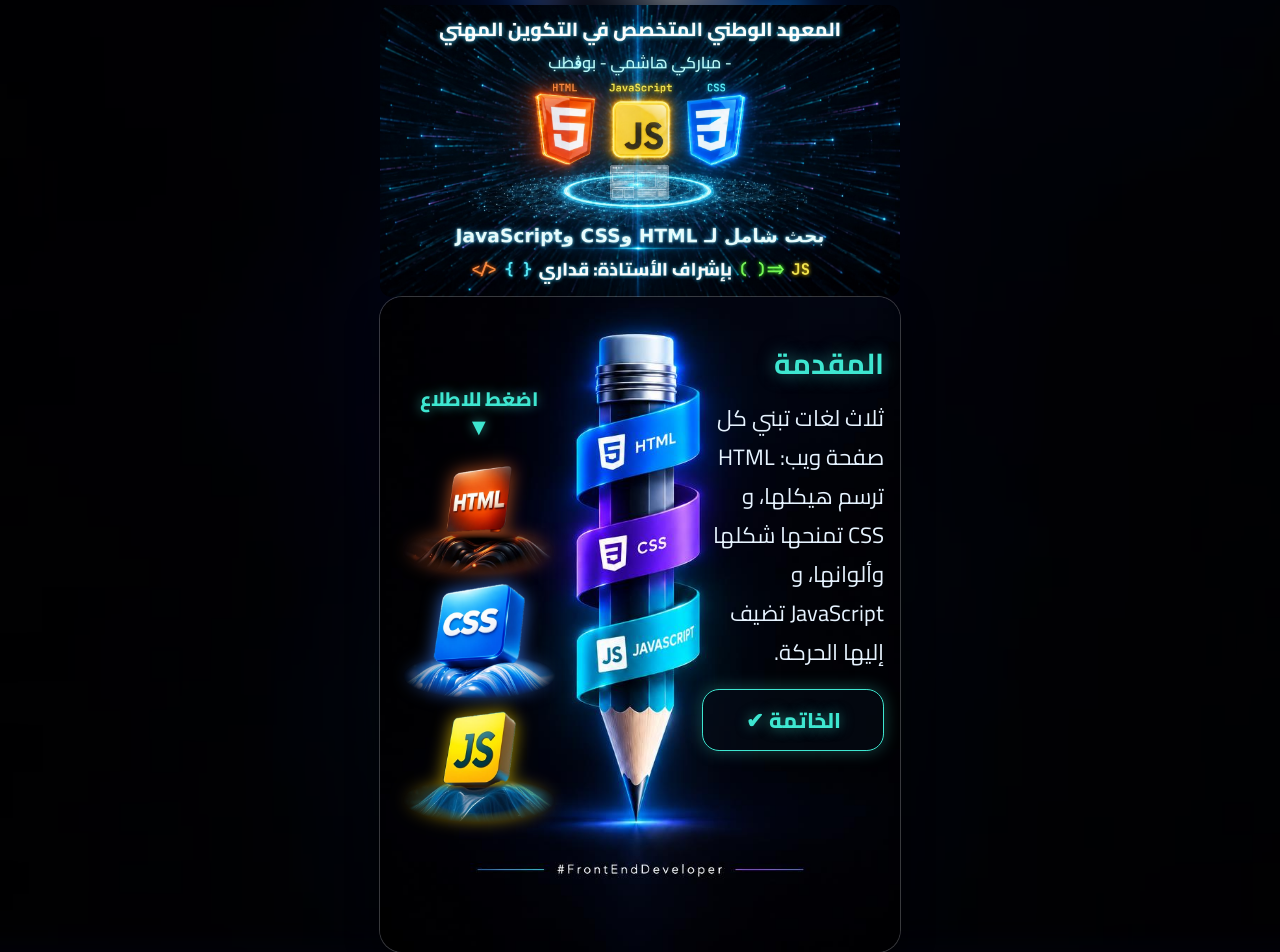
<file: index.html>
<!DOCTYPE html>
<html lang="ar" dir="rtl">
<head>
<meta charset="UTF-8">
<meta name="viewport" content="width=device-width, initial-scale=1">
<title>HTML وCSS وJavaScript: ثلاث لغات تبني الويب</title>
<link rel="preconnect" href="https://fonts.googleapis.com">
<link href="https://fonts.googleapis.com/css2?family=Cairo:wght@400;700;800&display=swap" rel="stylesheet">
<link rel="stylesheet" href="style.css">
</head>
<body>
<main class="hero">
  <div class="top">
    <img src="images/header.jpg" alt="اسم المعهد وشعارات HTML وCSS وJavaScript، بحث شامل، إشراف الأستاذة" onerror="this.style.display='none'">
  </div>

  <div class="stage">
    <p class="hint">اضغط للاطلاع <span aria-hidden="true">▼</span></p>
    <nav class="pages" aria-label="البحوث">
      <a id="p-html" href="html.html" aria-label="بحث HTML"><img src="images/html-icon.png" alt="HTML" onerror="this.style.display='none'"></a>
      <a id="p-css" href="css.html" aria-label="بحث CSS"><img src="images/css-icon.png" alt="CSS" onerror="this.style.display='none'"></a>
      <a id="p-js" href="javascript.html" aria-label="بحث JavaScript"><img src="images/js-icon.png" alt="JavaScript" onerror="this.style.display='none'"></a>
    </nav>

    <div class="side">
    <section class="intro">
      <h2>المقدمة</h2>
      <p>ثلاث لغات تبني كل صفحة ويب: HTML ترسم هيكلها، و CSS تمنحها شكلها وألوانها، و JavaScript تضيف إليها الحركة.</p>
    </section>

    <button id="concl-btn" class="cbtn" type="button" aria-expanded="false" aria-controls="concl-panel">الخاتمة ✔</button>
    </div>

    <section id="concl-panel" class="cpanel" hidden>
      <button id="concl-close" class="cclose" type="button" aria-label="إغلاق">×</button>
      <h3>الخاتمة العامة</h3>
      <ul>
        <li><img src="images/html-logo.png" alt="" onerror="this.style.display='none'"><span>HTML ترسم هيكل الصفحة وتنظم محتواها.</span></li>
        <li><img src="images/css-logo.png" alt="" onerror="this.style.display='none'"><span>CSS تنسق شكلها وتناسب بها كل الشاشات.</span></li>
        <li><img src="images/js-logo.png" alt="" onerror="this.style.display='none'"><span>JavaScript تضيف التفاعل وتغيّر المحتوى.</span></li>
      </ul>
    </section>
  </div>
</main>
<script src="script.js"></script>
</body>
</html>
</file>
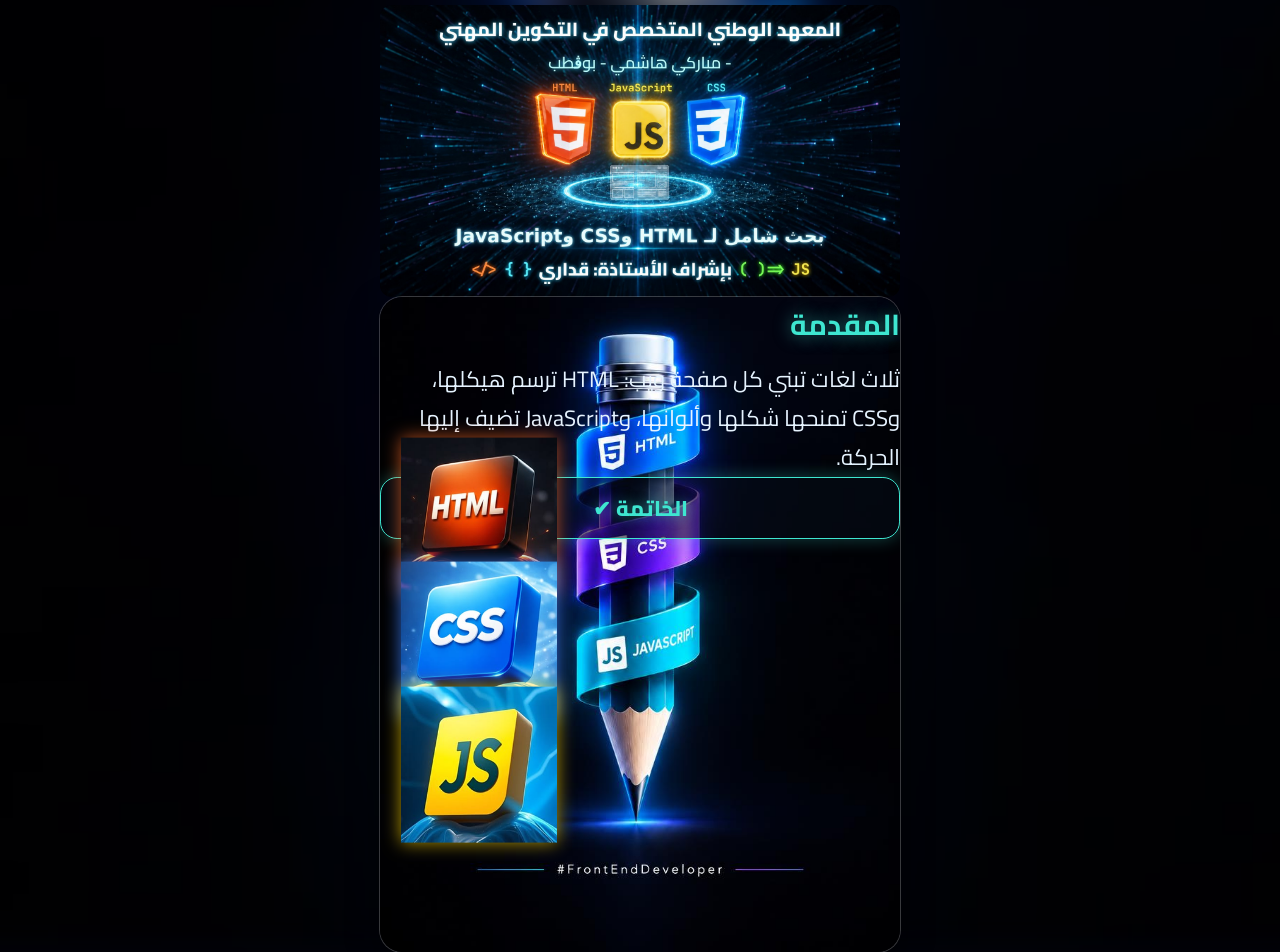
<file: conclusion.html>
<!DOCTYPE html>
<html lang="ar" dir="rtl">
<head>
<meta charset="UTF-8">
<meta name="viewport" content="width=device-width, initial-scale=1">
<title>HTML وCSS وJavaScript: ثلاث لغات تبني الويب</title>
<link rel="preconnect" href="https://fonts.googleapis.com">
<link href="https://fonts.googleapis.com/css2?family=Cairo:wght@400;700;800&display=swap" rel="stylesheet">
<link rel="stylesheet" href="style.css">
</head>
<body>
<main class="hero">
  <div class="top">
    <img src="images/header.jpg" alt="اسم المعهد وشعارات HTML وCSS وJavaScript، بحث شامل، إشراف الأستاذة" onerror="this.style.display='none'">
  </div>

  <div class="stage">
    <nav class="pages" aria-label="البحوث">
      <a id="p-html" href="html.html" aria-label="بحث HTML"><img src="images/html-logo.png" alt="HTML" onerror="this.style.display='none'"></a>
      <a id="p-css" href="css.html" aria-label="بحث CSS"><img src="images/css-logo.png" alt="CSS" onerror="this.style.display='none'"></a>
      <a id="p-js" href="javascript.html" aria-label="بحث JavaScript"><img src="images/js-logo.png" alt="JavaScript" onerror="this.style.display='none'"></a>
    </nav>

    <section class="intro">
      <h2>المقدمة</h2>
      <p>ثلاث لغات تبني كل صفحة ويب: HTML ترسم هيكلها، وCSS تمنحها شكلها وألوانها، وJavaScript تضيف إليها الحركة.</p>
    </section>

    <button id="concl-btn" class="cbtn" type="button" aria-expanded="false" aria-controls="concl-panel">الخاتمة ✔</button>

    <section id="concl-panel" class="cpanel" hidden>
      <button id="concl-close" class="cclose" type="button" aria-label="إغلاق">×</button>
      <h3>الخاتمة العامة</h3>
      <ul>
        <li><img src="images/html-logo.png" alt="" onerror="this.style.display='none'"><span>HTML ترسم هيكل الصفحة وتنظم محتواها.</span></li>
        <li><img src="images/css-logo.png" alt="" onerror="this.style.display='none'"><span>CSS تنسق شكلها وتناسب بها كل الشاشات.</span></li>
        <li><img src="images/js-logo.png" alt="" onerror="this.style.display='none'"><span>JavaScript تضيف التفاعل وتغيّر المحتوى.</span></li>
      </ul>
    </section>
  </div>
</main>
<script src="script.js"></script>
</body>
</html>
</file>
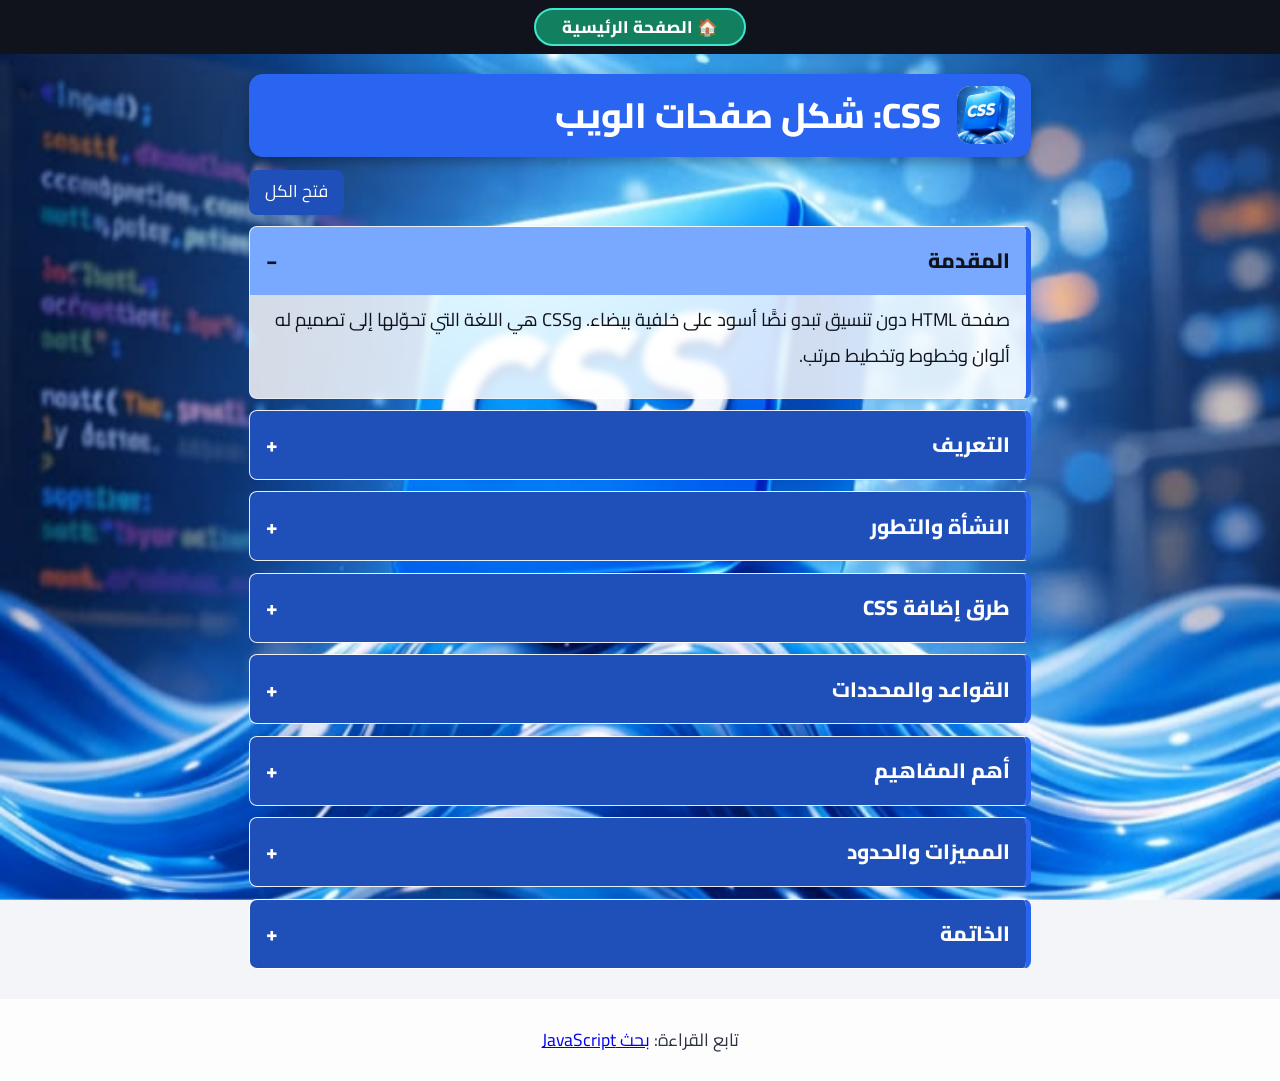
<file: css.html>
<!DOCTYPE html>
<html lang="ar" dir="rtl">
<head>
<meta charset="UTF-8">
<meta name="viewport" content="width=device-width, initial-scale=1">
<title>بحث عن CSS</title>
<link rel="preconnect" href="https://fonts.googleapis.com">
<link href="https://fonts.googleapis.com/css2?family=Cairo:wght@400;700;800&display=swap" rel="stylesheet">
<link rel="stylesheet" href="style.css">
</head>
<body class="page-css">
<nav class="tabs" aria-label="التنقل">
  <a class="t-intro" href="index.html">المقدمة العامة</a>
  <a class="t-html" href="html.html">HTML</a>
  <a class="t-css" href="css.html" aria-current="page">CSS</a>
  <a class="t-js" href="javascript.html">JavaScript</a>
  <a class="t-end" href="conclusion.html">الخاتمة العامة</a>
</nav>
<div class="bg" style="--bg:url(images/css-hero.jpg)"></div>
<main>
  <h1 class="title"><img src="images/css-logo.png" alt="" onerror="this.style.display='none'"><span>CSS: شكل صفحات الويب</span></h1>
  <div class="tools"><button id="toggle-all" type="button">فتح الكل</button></div>

  <details><summary>المقدمة</summary><div>
    <p>صفحة HTML دون تنسيق تبدو نصًّا أسود على خلفية بيضاء. وCSS هي اللغة التي تحوّلها إلى تصميم له ألوان وخطوط وتخطيط مرتب.</p>
  </div></details>

  <details><summary>التعريف</summary><div>
    <p>CSS اختصار لـ Cascading Style Sheets أي صفحات الأنماط المتتالية. هي لغة أنماط تصف مظهر عناصر HTML: ألوانها وأحجامها ومواقعها وطريقة عرضها على مختلف الشاشات.</p>
  </div></details>

  <details><summary>النشأة والتطور</summary><div>
    <p>اقترح هوكون فيوم لي فكرتها عام 1994 لفصل الشكل عن المحتوى. صدرت CSS1 توصيةً رسمية في ديسمبر 1996، ثم CSS2 عام 1998، أما CSS3 فتطورت على شكل وحدات مستقلة تضيف كل واحدة منها ميزات جديدة كالتحويلات والحركة والتخطيط المرن.</p>
  </div></details>

  <details><summary>طرق إضافة CSS</summary><div>
    <p>ثلاث طرق: داخل الوسم نفسه بالخاصية <code>style</code> (أقلها تنظيمًا)، أو داخل وسم <code>style</code> في رأس الصفحة، أو في ملف خارجي بامتداد <code>.css</code> يُربط عبر وسم <code>link</code>. الطريقة الثالثة هي الأفضل لأنها تجمع تنسيق الموقع كله في مكان واحد.</p>
  </div></details>

  <details><summary>القواعد والمحددات</summary><div>
    <p>تتكون القاعدة من محدد يختار العناصر وكتلة تضم الخصائص وقيمها. يمكن اختيار العنصر باسم وسمه، أو بصنف <code>.class</code>، أو بمعرّف <code>#id</code>.</p>
<pre>h1 { color: #2965f1; font-size: 2rem; }
.card { padding: 1rem; border-radius: 8px; }
@media (min-width: 800px) {
  .card { width: 50%; }
}</pre>
  </div></details>

  <details><summary>أهم المفاهيم</summary><div>
    <p><strong>نموذج الصندوق:</strong> لكل عنصر محتوى وحشوة (padding) وإطار (border) وهامش (margin). <strong>التتالي والأولوية:</strong> عند تعارض القواعد يُحسم الأمر بالتحديد ثم بترتيب الكتابة. <strong>Flexbox وGrid:</strong> نظامان لتخطيط الصفحة في صفوف وأعمدة. <strong>الاستعلامات الوسائطية (media queries):</strong> تغيّر التنسيق حسب عرض الشاشة لتكون الصفحة متجاوبة.</p>
  </div></details>

  <details><summary>المميزات والحدود</summary><div>
    <p>تفصل الشكل عن المحتوى فيسهل تغيير تصميم موقع كامل بتعديل ملف واحد، وتوفر تجاوبًا مع الهواتف دون لغة إضافية. في المقابل، تتعقد الملفات الكبيرة إن لم تُنظم، وقد يظهر التنسيق بشكل مختلف قليلًا بين المتصفحات.</p>
  </div></details>

  <details><summary>الخاتمة</summary><div>
    <p>CSS هي لغة الجمال في الويب. من يفهم نموذج الصندوق والتخطيط المرن والاستعلامات الوسائطية يستطيع أن يصمم صفحات مرتبة تعمل على كل الأجهزة.</p>
  </div></details>
</main>
<footer>تابع القراءة: <a href="javascript.html">بحث JavaScript</a></footer>
<script src="script.js"></script>
</body>
</html>
</file>
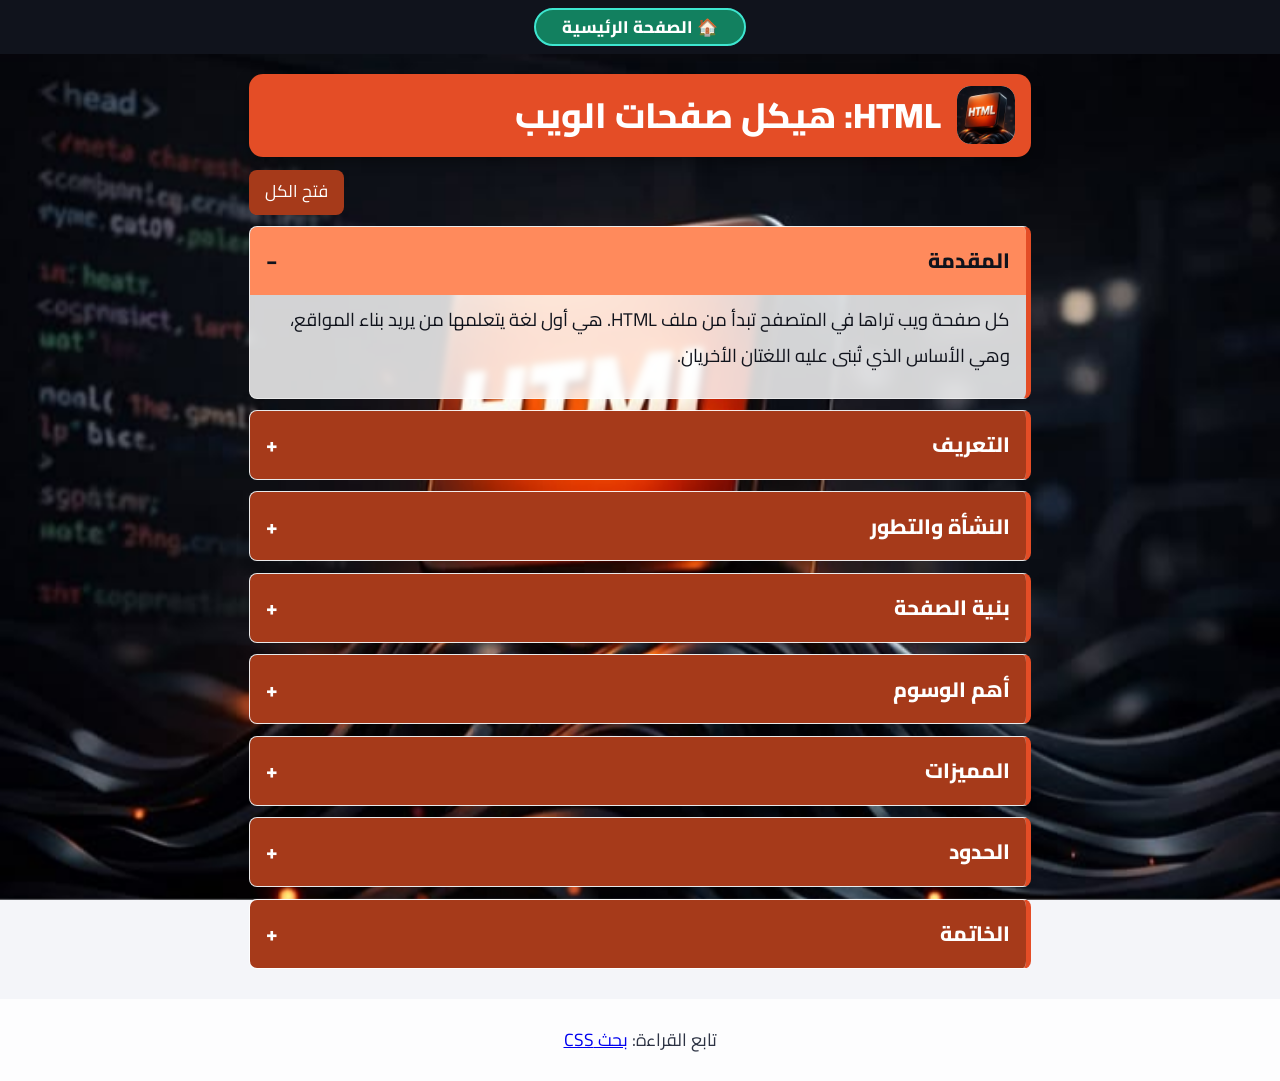
<file: html.html>
<!DOCTYPE html>
<html lang="ar" dir="rtl">
<head>
<meta charset="UTF-8">
<meta name="viewport" content="width=device-width, initial-scale=1">
<title>بحث عن HTML</title>
<link rel="preconnect" href="https://fonts.googleapis.com">
<link href="https://fonts.googleapis.com/css2?family=Cairo:wght@400;700;800&display=swap" rel="stylesheet">
<link rel="stylesheet" href="style.css">
</head>
<body class="page-html">
<nav class="tabs" aria-label="التنقل">
  <a class="t-intro" href="index.html">المقدمة العامة</a>
  <a class="t-html" href="html.html" aria-current="page">HTML</a>
  <a class="t-css" href="css.html">CSS</a>
  <a class="t-js" href="javascript.html">JavaScript</a>
  <a class="t-end" href="conclusion.html">الخاتمة العامة</a>
</nav>
<div class="bg" style="--bg:url(images/html-hero.jpg)"></div>
<main>
  <h1 class="title"><img src="images/html-logo.png" alt="" onerror="this.style.display='none'"><span>HTML: هيكل صفحات الويب</span></h1>
  <div class="tools"><button id="toggle-all" type="button">فتح الكل</button></div>

  <details><summary>المقدمة</summary><div>
    <p>كل صفحة ويب تراها في المتصفح تبدأ من ملف HTML. هي أول لغة يتعلمها من يريد بناء المواقع، وهي الأساس الذي تُبنى عليه اللغتان الأخريان.</p>
  </div></details>

  <details><summary>التعريف</summary><div>
    <p>HTML اختصار لـ HyperText Markup Language، أي لغة ترميز النص التشعبي. هي لغة ترميز وليست لغة برمجة: لا تحتوي على شروط أو حلقات، وإنما تصف بنية المحتوى بوسوم (tags) يفهمها المتصفح ويعرضها على الشاشة.</p>
  </div></details>

  <details><summary>النشأة والتطور</summary><div>
    <p>ابتكر العالم تيم برنرز-لي اللغة في مركز CERN حوالي عام 1991 ليتبادل الباحثون الوثائق عبر الروابط. تطورت بعد ذلك عبر HTML 4 وXHTML حتى صدر HTML5 توصيةً رسمية عام 2014، وأضاف وسومًا دلالية ودعمًا مباشرًا للصوت والفيديو والرسم. ويتولى تطويرها اليوم WHATWG كمعيار حي يتجدد.</p>
  </div></details>

  <details><summary>بنية الصفحة</summary><div>
    <p>تتكون كل صفحة من جزأين: <code>head</code> للمعلومات غير المرئية كالعنوان والترميز، و<code>body</code> للمحتوى الظاهر.</p>
<pre>&lt;!DOCTYPE html&gt;
&lt;html lang="ar" dir="rtl"&gt;
&lt;head&gt;
  &lt;meta charset="UTF-8"&gt;
  &lt;title&gt;صفحتي الأولى&lt;/title&gt;
&lt;/head&gt;
&lt;body&gt;
  &lt;h1&gt;مرحبا&lt;/h1&gt;
  &lt;p&gt;هذه فقرة.&lt;/p&gt;
&lt;/body&gt;
&lt;/html&gt;</pre>
  </div></details>

  <details><summary>أهم الوسوم</summary><div>
    <p>العناوين <code>h1</code> إلى <code>h6</code>، والفقرة <code>p</code>، والرابط <code>a</code>، والصورة <code>img</code>، والقوائم <code>ul</code> و<code>ol</code>، والجداول <code>table</code>، والنماذج <code>form</code> و<code>input</code>. وهناك وسوم دلالية تصف دور الجزء في الصفحة مثل <code>header</code> و<code>nav</code> و<code>main</code> و<code>section</code> و<code>footer</code>.</p>
  </div></details>

  <details><summary>المميزات</summary><div>
    <p>سهلة التعلم، ومدعومة في كل المتصفحات، ومجانية ومفتوحة. والوسوم الدلالية تفيد محركات البحث وقارئات الشاشة لذوي الإعاقة البصرية.</p>
  </div></details>

  <details><summary>الحدود</summary><div>
    <p>لا تتحكم HTML وحدها في الشكل ولا في التفاعل، فصفحتها بلا CSS تظهر بسيطة، وبلا JavaScript تبقى ساكنة. لذلك تُستعمل مع اللغتين الأخريين.</p>
  </div></details>

  <details><summary>الخاتمة</summary><div>
    <p>HTML هي الهيكل الذي لا يقوم موقع بدونه. وإتقان وسومها الأساسية والدلالية هو الخطوة الأولى الصحيحة قبل الانتقال إلى التنسيق مع CSS.</p>
  </div></details>
</main>
<footer>تابع القراءة: <a href="css.html">بحث CSS</a></footer>
<script src="script.js"></script>
</body>
</html>
</file>
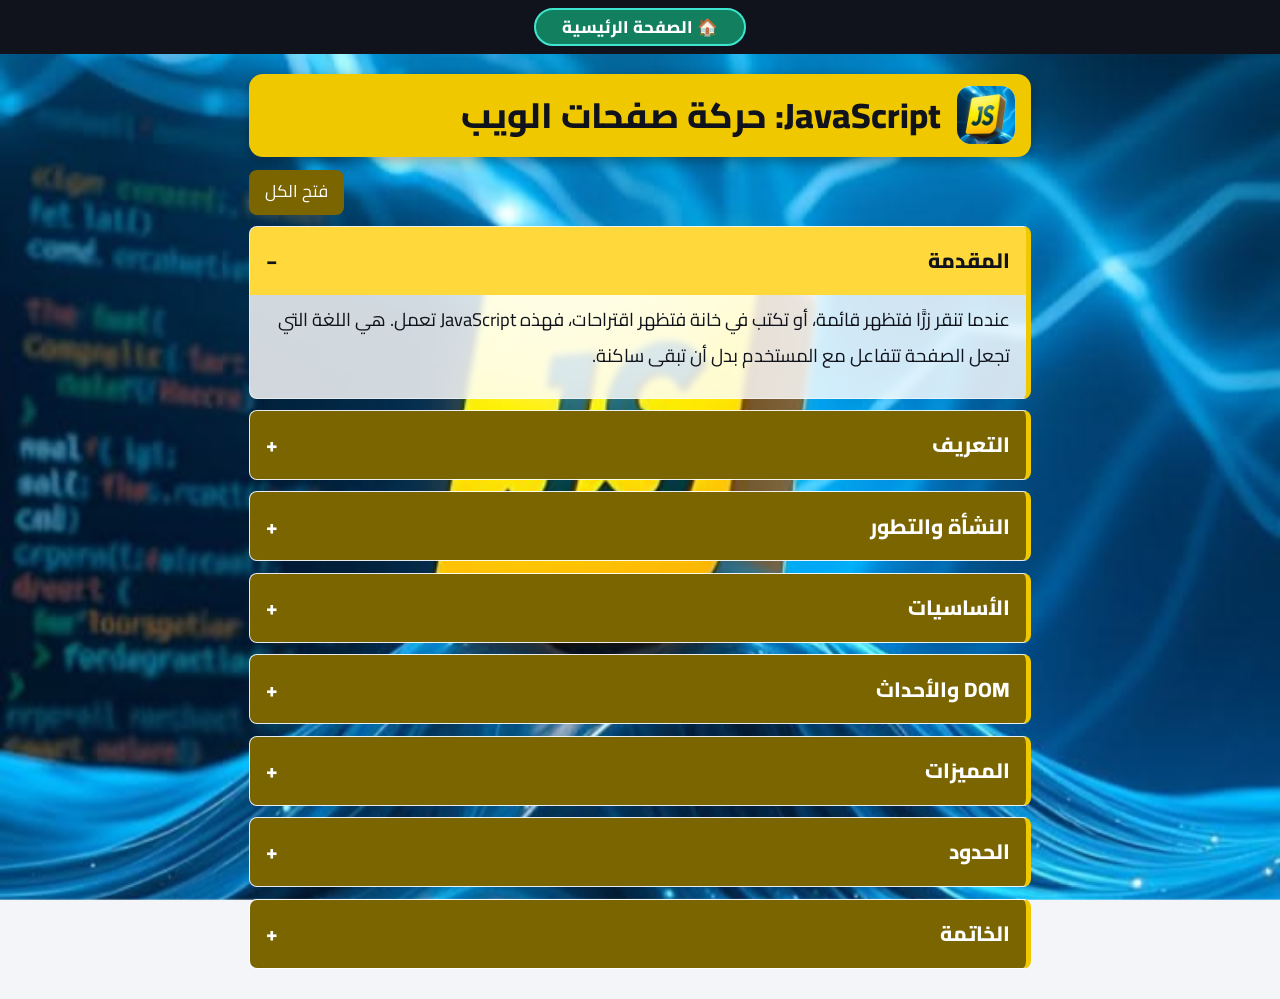
<file: javascript.html>
<!DOCTYPE html>
<html lang="ar" dir="rtl">
<head>
<meta charset="UTF-8">
<meta name="viewport" content="width=device-width, initial-scale=1">
<title>بحث عن JavaScript</title>
<link rel="preconnect" href="https://fonts.googleapis.com">
<link href="https://fonts.googleapis.com/css2?family=Cairo:wght@400;700;800&display=swap" rel="stylesheet">
<link rel="stylesheet" href="style.css">
</head>
<body class="page-js">
<nav class="tabs" aria-label="التنقل">
  <a class="t-intro" href="index.html">المقدمة العامة</a>
  <a class="t-html" href="html.html">HTML</a>
  <a class="t-css" href="css.html">CSS</a>
  <a class="t-js" href="javascript.html" aria-current="page">JavaScript</a>
  <a class="t-end" href="conclusion.html">الخاتمة العامة</a>
</nav>
<div class="bg" style="--bg:url(images/js-hero.jpg)"></div>
<main>
  <h1 class="title"><img src="images/js-logo.png" alt="" onerror="this.style.display='none'"><span>JavaScript: حركة صفحات الويب</span></h1>
  <div class="tools"><button id="toggle-all" type="button">فتح الكل</button></div>

  <details><summary>المقدمة</summary><div>
    <p>عندما تنقر زرًّا فتظهر قائمة، أو تكتب في خانة فتظهر اقتراحات، فهذه JavaScript تعمل. هي اللغة التي تجعل الصفحة تتفاعل مع المستخدم بدل أن تبقى ساكنة.</p>
  </div></details>

  <details><summary>التعريف</summary><div>
    <p>JavaScript لغة برمجة عالية المستوى تُنفَّذ مباشرة في المتصفح دون تثبيت شيء. وصارت تعمل أيضًا على الخوادم بفضل Node.js. وهي لا علاقة لها بلغة Java رغم تشابه الاسم.</p>
  </div></details>

  <details><summary>النشأة والتطور</summary><div>
    <p>كتبها برندن آيك في شركة Netscape عام 1995 في وقت قصير، وسُميت أولًا Mocha ثم LiveScript ثم JavaScript. وُحِّدت لاحقًا باسم ECMAScript عام 1997، وجاء إصدار ES6 عام 2015 بتحديثات كبيرة مثل <code>let</code> و<code>const</code> ودوال السهم. وظهرت Node.js عام 2009 فنقلتها إلى الخادم.</p>
  </div></details>

  <details><summary>الأساسيات</summary><div>
    <p>المتغيرات تُعلن بـ <code>let</code> و<code>const</code>. من الأنواع: النصوص والأعداد والقيم المنطقية والمصفوفات والكائنات. وتتحكم بالتنفيذ الشروط <code>if</code> والحلقات <code>for</code> و<code>while</code>، وتُجمع الأوامر المتكررة في دوال.</p>
  </div></details>

  <details><summary>DOM والأحداث</summary><div>
    <p>يحوّل المتصفح صفحة HTML إلى شجرة كائنات تسمى DOM، وتستطيع JavaScript قراءتها وتعديلها. أما الأحداث فهي ما يفعله المستخدم، كالنقر والكتابة والتمرير، وتنتظرها اللغة لتنفذ ردّة فعل.</p>
<pre>const btn = document.querySelector("button");
btn.addEventListener("click", () => {
  alert("تم النقر!");
});</pre>
  </div></details>

  <details><summary>المميزات</summary><div>
    <p>تجعل الصفحات تفاعلية، وتعمل في كل المتصفحات دون تثبيت، ولها نظام ضخم من المكتبات والأطر مثل React وVue. ويمكن بها بناء الواجهة والخادم بلغة واحدة.</p>
  </div></details>

  <details><summary>الحدود</summary><div>
    <p>لا يصح الوثوق بما يدخله المستخدم دون تحقق منه لأسباب أمنية. وتصعب صيانة الشيفرة الكبيرة إن لم تُنظم، وتختلف سرعة التنفيذ بين الأجهزة.</p>
  </div></details>

  <details><summary>الخاتمة</summary><div>
    <p>JavaScript هي لغة الحياة في الويب. بعد أن تتقن HTML وCSS تأتي هي لتضيف المنطق والتفاعل، وتفتح الباب لتطبيقات الويب كاملة.</p>
  </div></details>
</main>
<footer>تابع القراءة: <a href="conclusion.html">الخاتمة العامة</a></footer>
<script src="script.js"></script>
</body>
</html>
</file>
<file: style.css>
:root{--ink:#10131c;--paper:#f4f5f9;--line:#dcdfe8;--c:#1aa37a;--glass:rgba(255,255,255,.82)}
*{box-sizing:border-box}
body{margin:0;font-family:"Cairo","Tajawal",Tahoma,sans-serif;background:var(--paper);color:var(--ink);line-height:1.9;font-size:1.12rem}
.page-html{--c:#e44d26;--dk:#a63a1a;--lt:#ff8a5c}
.page-css{--c:#2965f1;--dk:#1f4fb8;--lt:#79a8ff}
.page-js{--c:#f0c800;--dk:#7a6500;--lt:#ffd93b}
.page-end{--c:#1aa37a;--dk:#0f6b50;--lt:#5fd6b0}
a:focus-visible,summary:focus-visible,button:focus-visible{outline:3px solid var(--c);outline-offset:2px}

/* الرئيسية */
.hero{--hh:min(56.25vw,28svh);--sw:min(100vw,calc((100svh - var(--hh) - .3rem)*.7937));position:relative;isolation:isolate;min-height:100svh;max-width:none;display:flex;flex-direction:column;align-items:center;margin:0;padding:0;background:#02030a;color:#fff}
.hero::before{content:"";position:fixed;inset:-5%;z-index:-1;background:url(images/home.jpg) center/cover no-repeat;filter:blur(16px) brightness(.55)}
.top{padding-top:.3rem}
.top img{display:block;height:var(--hh);width:auto;max-width:100vw;border-radius:12px}
.stage{position:relative;width:var(--sw);aspect-ratio:2/2.52;overflow:hidden;border-radius:1.2em;box-shadow:0 0 0 1px rgba(255,255,255,.22),0 10px 30px rgba(0,0,0,.55);font-size:calc(var(--sw)/28);background:url(images/home.jpg) center bottom/100% auto no-repeat}
.hint{position:absolute;left:19%;top:13.7%;transform:translateX(-50%);margin:0;text-align:center;white-space:nowrap;font-size:1.05em;font-weight:800;line-height:1.3;color:#3ee6d0;text-shadow:0 0 .6em rgba(62,230,208,.6)}
.hint span{display:block;font-size:1.2em;animation:bob 1.2s ease-in-out infinite}
@keyframes bob{0%,100%{transform:translateY(0)}50%{transform:translateY(.35em)}}
@media(prefers-reduced-motion:reduce){.hint span{animation:none}}
.pages a{position:absolute;left:19%;width:30%;transform:translate(-50%,-40%);display:block}
.pages a img{display:block;width:100%;height:auto}
#p-html{top:31%}#p-css{top:50%}#p-js{top:69%}
#p-html img{filter:drop-shadow(0 0 .5em rgba(255,110,40,.7))}
#p-css img{filter:drop-shadow(0 0 .5em rgba(60,130,255,.8))}
#p-js img{filter:drop-shadow(0 0 .5em rgba(255,215,0,.7))}
.pages a:active{transform:translate(-50%,-40%) scale(.94)}
.side{position:absolute;right:3%;top:6%;width:35%;display:flex;flex-direction:column;gap:.9em}
.intro h2{margin:0 0 .3em;font-size:1.55em;color:#3ee6d0;text-shadow:0 0 .6em rgba(62,230,208,.55)}
.intro p{margin:0;font-size:1.2em;line-height:1.75;color:#e6f3ff}
.cbtn{width:100%;padding:.45em .3em;font:inherit;font-size:1.15em;font-weight:800;color:#3ee6d0;background:rgba(6,14,24,.55);border:1.5px solid #3ee6d0;border-radius:.8em;cursor:pointer;text-shadow:0 0 .6em rgba(62,230,208,.55);box-shadow:0 0 .8em rgba(62,230,208,.3)}
.cpanel{position:absolute;left:4%;right:4%;top:46%;z-index:3;padding:.7em .9em .8em;background:rgba(5,9,18,.96);border:1px solid rgba(62,230,208,.6);border-radius:1em;backdrop-filter:blur(4px)}
.cpanel[hidden]{display:none}
.cpanel h3{margin:0 0 .3em;font-size:1.2em;color:#3ee6d0}
.cpanel ul{list-style:none;margin:0;padding:0}
.cpanel li{display:flex;align-items:center;gap:.7em;margin:.35em 0;font-size:.95em;line-height:1.55}
.cpanel li img{width:2.6em;height:2.6em;object-fit:contain;flex:none}
.cclose{position:absolute;top:.2em;left:.5em;padding:0 .3em;font:inherit;font-size:1.6em;line-height:1.1;color:#fff;background:none;border:0;cursor:pointer}
@media(min-width:900px){
  .hero{--hh:292px;--sw:520px}
}

/* صفحات البحوث */
main{max-width:820px;margin:0 auto;padding:1.2rem}
.tools{display:flex;justify-content:flex-end}
.tools button{font:inherit;font-size:1.05rem;padding:.4rem 1rem;border:0;background:var(--dk);color:#fff;border-radius:8px;cursor:pointer}
details{background:var(--glass);backdrop-filter:blur(3px);border:1px solid rgba(255,255,255,.5);border-inline-start:5px solid var(--c);border-radius:8px;margin:.7rem 0;overflow:hidden}
summary{cursor:pointer;padding:.9rem 1rem;font-weight:800;font-size:1.3rem;list-style:none;display:flex;justify-content:space-between;background:var(--dk,#333);color:#fff;transition:background .2s,color .2s}
details[open] summary{background:var(--lt,#ccc);color:var(--ink)}
summary::-webkit-details-marker{display:none}
summary::after{content:"+";font-size:1.3rem}
details[open] summary::after{content:"−"}
details>div{padding:0 1rem 1rem}
details p{margin:.4rem 0;font-size:1.15rem;line-height:2}
pre{direction:ltr;text-align:left;background:var(--ink);color:#e8eaf2;padding:1rem;border-radius:8px;overflow-x:auto;font-size:1rem;line-height:1.7}
footer{text-align:center;padding:1.5rem;font-size:1.1rem;color:#2d3344;background:var(--glass)}
.page-js footer{display:none}

/* شريط الرجوع إلى الرئيسية */
.tabs{position:sticky;top:0;z-index:5;display:flex;justify-content:center;padding:.5rem;background:var(--ink)}
.tabs a{display:none}
.tabs a.t-intro{display:block;font-size:0;line-height:1;padding:.55rem 1.6rem;border-radius:999px;background:#12805f;border:2px solid #3ee6d0;text-decoration:none}
.tabs a.t-intro::after{content:"🏠 الصفحة الرئيسية";font-size:1.05rem;font-weight:800;color:#fff}
.tabs a.t-intro:active{background:#0f6b50}

/* خلفية الصفحة وشريط العنوان */
.bg{position:fixed;inset:0;z-index:-1;background:var(--bg) center/cover no-repeat}
.title{display:flex;align-items:center;gap:1rem;margin:0 0 .8rem;padding:.8rem 1rem;background:var(--c);color:#fff;border-radius:14px;box-shadow:0 4px 14px rgba(0,0,0,.35);font-size:clamp(1.5rem,5.5vw,2.2rem);font-weight:800;line-height:1.3}
.title img{width:58px;height:58px;object-fit:contain;flex:none;background:#fff;border-radius:14px}
.page-js .title{color:var(--ink)}
.page-end .title{background:#12805f}

/* نقاط الخاتمة */
.points{list-style:none;margin:0;padding:0}
.points li{display:flex;align-items:center;gap:1rem;padding:1rem;margin:.9rem 0;background:var(--glass);backdrop-filter:blur(3px);border:1px solid rgba(255,255,255,.5);border-inline-start:6px solid var(--c);border-radius:10px}
.points img{width:64px;height:64px;object-fit:contain;flex:none}
.points strong{display:block;font-size:1.35rem}
.points p{margin:.2rem 0 0;font-size:1.15rem;line-height:1.9}
</file>
